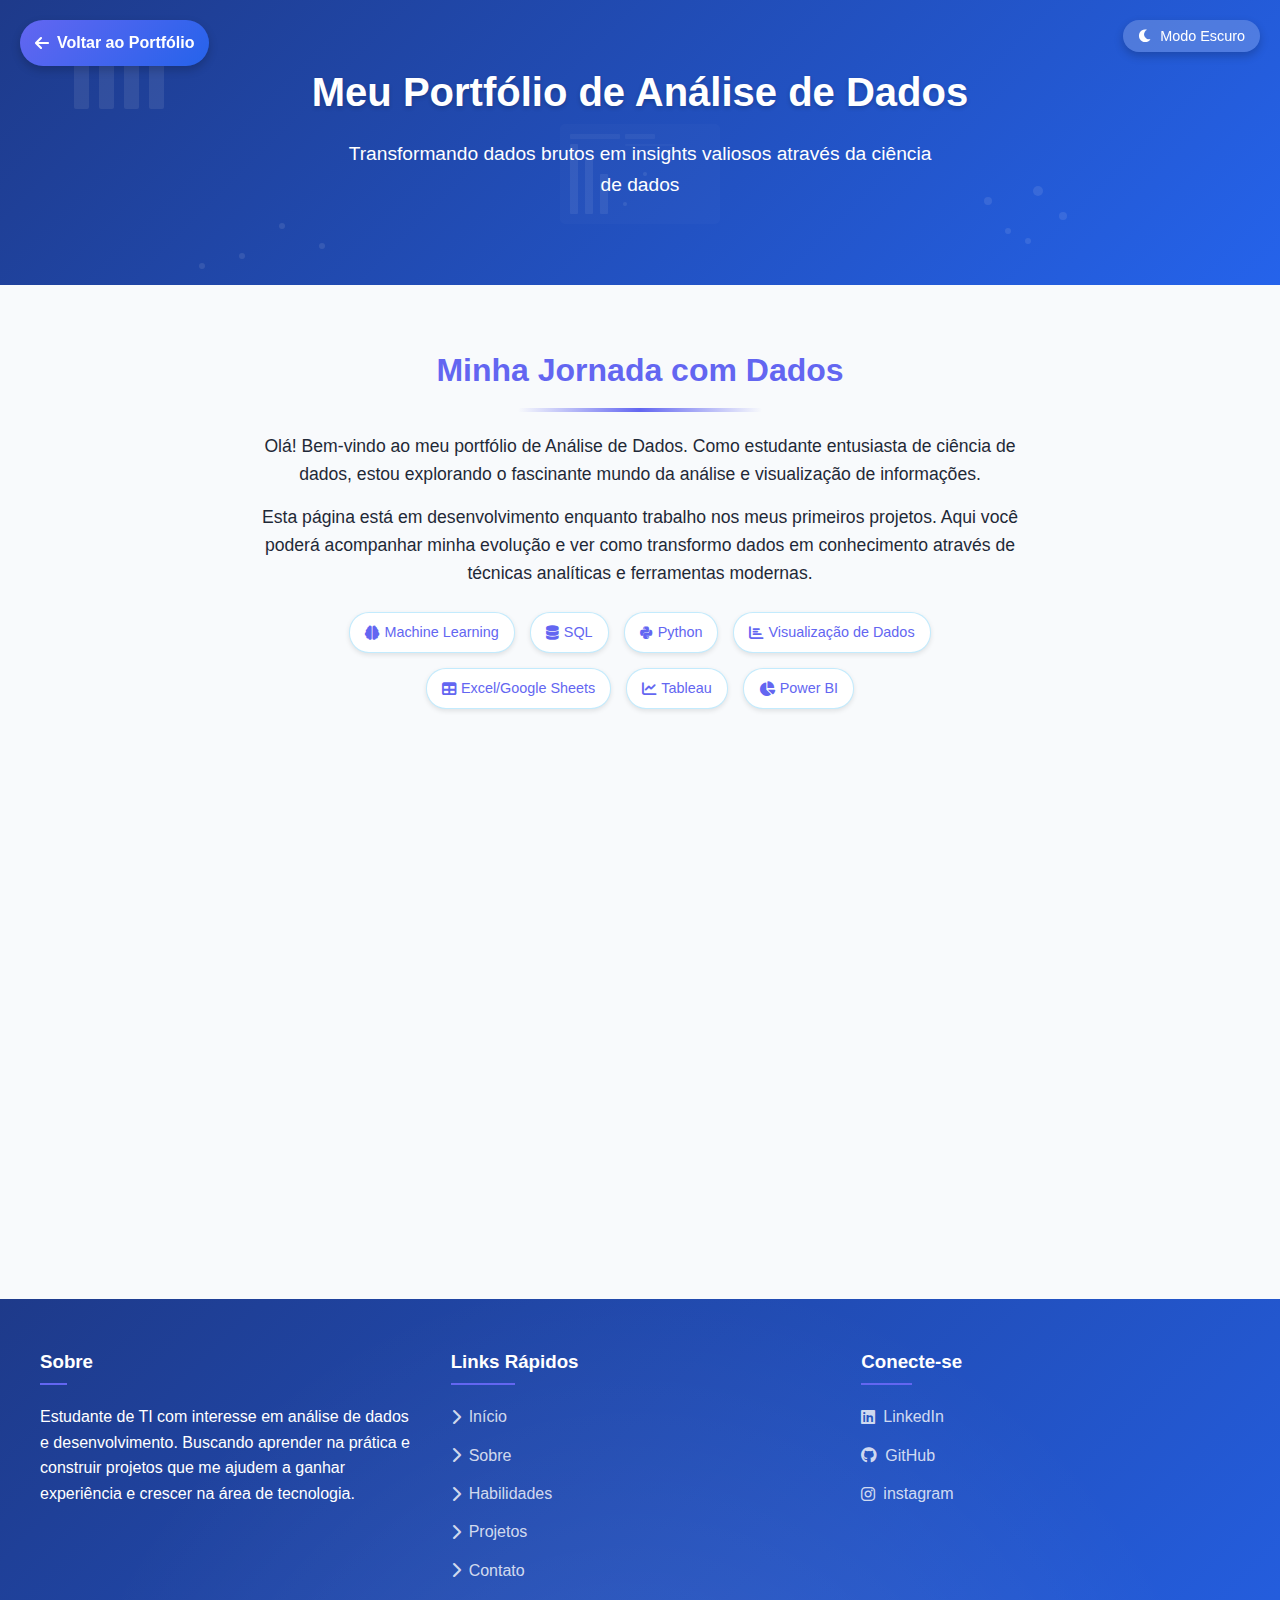
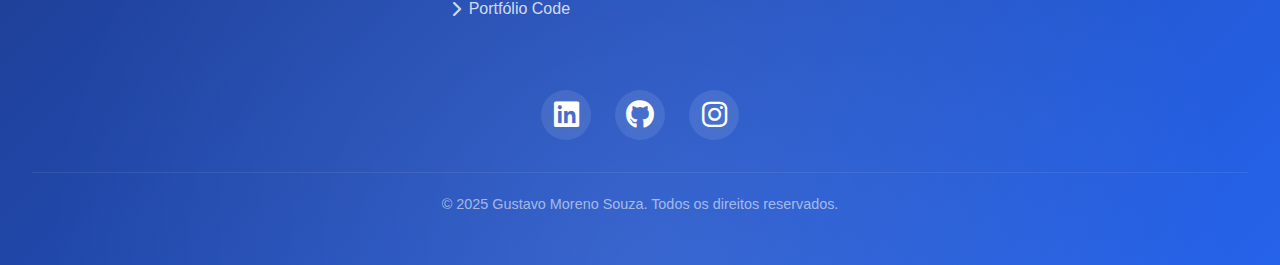
<file: portfolio-dados.html>
<!DOCTYPE html>
<html lang="pt-br">

<head>
    <meta charset="UTF-8">
    <meta name="viewport" content="width=device-width, initial-scale=1.0">
    <meta name="theme-color" content="#1e293b">
    <title>Meu Portfólio de Análise de Dados</title>
    <link rel="icon" href="/img/favicon/data.ico" type="image/x-icon">
    <link rel="stylesheet" href="https://cdnjs.cloudflare.com/ajax/libs/font-awesome/6.0.0-beta3/css/all.min.css">
    <link rel="stylesheet" href="style/index/footer.css">
    <link rel="stylesheet" href="style/index/utilities.css">
    <style>
        :root {
            --primary: #1e3a8a;
            --secondary: #2563eb;
            --accent: #6366f1;
            --text: #1f2937;
            --background: #f8fafc;
            --card-bg: #ffffff;
            --shadow: rgba(0, 0, 0, 0.1);
            --gradient-start: #6366f1;
            --gradient-end: #2563eb;
        }

        .dark-mode {
            --primary: #1e293b;
            --secondary: #334155;
            --accent: #818cf8;
            --text: #f1f5f9;
            --background: #0f172a;
            --card-bg: #1e293b;
            --shadow: rgba(0, 0, 0, 0.5);
            --gradient-start: #4f46e5;
            --gradient-end: #3b82f6;
        }

        * {
            margin: 0;
            padding: 0;
            box-sizing: border-box;
            font-family: 'Segoe UI', Tahoma, Geneva, Verdana, sans-serif;
            transition: background-color 0.3s, color 0.3s, transform 0.3s, box-shadow 0.3s;
            scroll-behavior: smooth;
        }

        body {
            background-color: var(--background);
            color: var(--text);
            line-height: 1.6;
        }

        header {
            background: linear-gradient(135deg, var(--primary), var(--secondary));
            color: white;
            padding: 60px 20px;
            text-align: center;
            position: relative;
            overflow: hidden;
        }

        .header-content {
            position: relative;
            z-index: 2;
            max-width: 800px;
            margin: 0 auto;
        }

        .header-content h1 {
            font-size: 2.5rem;
            margin-bottom: 15px;
            text-shadow: 0 2px 4px rgba(0, 0, 0, 0.2);
            position: relative;
        }

        .header-content p {
            font-size: 1.2rem;
            margin-bottom: 25px;
            max-width: 600px;
            margin-left: auto;
            margin-right: auto;
        }

        /* Animação de dados */
        .data-bg {
            position: absolute;
            top: 0;
            left: 0;
            width: 100%;
            height: 100%;
            opacity: 0.15;
            z-index: 1;
        }

        .data-viz {
            position: absolute;
            opacity: 0.7;
            animation: float-element 6s infinite ease-in-out;
        }

        @keyframes float-element {

            0%,
            100% {
                transform: translateY(0) rotate(0deg);
            }

            50% {
                transform: translateY(-15px) rotate(2deg);
            }
        }

        .chart-bar {
            fill: rgba(255, 255, 255, 0.8);
            transition: height 0.5s;
        }

        .chart-line {
            stroke: rgba(255, 255, 255, 0.8);
            stroke-width: 2;
            fill: none;
            stroke-dasharray: 1000;
            stroke-dashoffset: 1000;
            animation: dash 5s linear forwards infinite;
        }

        @keyframes dash {
            to {
                stroke-dashoffset: 0;
            }
        }

        .data-point {
            fill: rgba(255, 255, 255, 0.9);
            animation: pulse 3s infinite;
        }

        @keyframes pulse {

            0%,
            100% {
                opacity: 0.7;
                transform: scale(1);
            }

            50% {
                opacity: 1;
                transform: scale(1.2);
            }
        }

        .pie-segment {
            animation: fade-in 1s ease-out forwards;
            opacity: 0;
        }

        @keyframes fade-in {
            to {
                opacity: 1;
            }
        }

        .viz-1 {
            top: 10%;
            left: 5%;
            animation-delay: 0.5s;
        }

        .viz-2 {
            top: 65%;
            left: 15%;
            animation-delay: 1s;
        }

        .viz-3 {
            top: 15%;
            right: 8%;
            animation-delay: 1.5s;
        }

        .viz-4 {
            top: 60%;
            right: 15%;
            animation-delay: 2s;
        }

        .viz-5 {
            top: 40%;
            left: 50%;
            animation-delay: 0s;
            transform: translateX(-50%);
        }

        .container {
            max-width: 1200px;
            margin: 0 auto;
            padding: 20px;
        }

        .intro {
            text-align: center;
            padding: 40px 20px;
            max-width: 800px;
            margin: 0 auto;
        }

        .intro h2 {
            font-size: 2rem;
            color: var(--accent);
            margin-bottom: 20px;
            position: relative;
            display: inline-block;
            padding-bottom: 15px;
        }

        .intro h2::after {
            content: '';
            position: absolute;
            width: 60%;
            height: 4px;
            bottom: 0;
            left: 20%;
            background: linear-gradient(to right, transparent, var(--accent), transparent);
            border-radius: 2px;
        }

        .intro p {
            font-size: 1.1rem;
            margin-bottom: 15px;
        }

        .tech-stack {
            display: flex;
            justify-content: center;
            flex-wrap: wrap;
            gap: 15px;
            margin: 25px 0;
        }

        .tech-badge {
            background-color: var(--card-bg);
            color: var(--accent);
            padding: 8px 15px;
            border-radius: 20px;
            font-size: 0.9rem;
            font-weight: 500;
            box-shadow: 0 2px 5px var(--shadow);
            display: flex;
            align-items: center;
            gap: 5px;
            border: 1px solid rgba(56, 189, 248, 0.3);
            transition: transform 0.3s;
        }

        .tech-badge:hover {
            transform: translateY(-3px);
            box-shadow: 0 5px 15px var(--shadow);
        }

        .section-header {
            text-align: center;
            margin-bottom: 40px;
            position: relative;
        }

        .section-title {
            font-size: 2.5rem;
            display: inline-block;
            margin-bottom: 15px;
            position: relative;
            color: var(--accent);
            padding-bottom: 15px;
        }

        .section-title::after {
            content: '';
            position: absolute;
            width: 60%;
            height: 4px;
            bottom: 0;
            left: 20%;
            background: linear-gradient(to right, transparent, var(--accent), transparent);
            border-radius: 2px;
        }

        .coming-soon {
            text-align: center;
            padding: 40px 20px;
            margin: 0 auto;
            max-width: 800px;
        }

        .coming-soon h3 {
            font-size: 1.6rem;
            margin-bottom: 20px;
            color: var(--accent);
        }

        .coming-soon p {
            font-size: 1.1rem;
            margin-bottom: 30px;
            line-height: 1.7;
        }

        .progress-container {
            width: 100%;
            background-color: var(--card-bg);
            border-radius: 10px;
            height: 20px;
            box-shadow: inset 0 1px 3px rgba(0, 0, 0, 0.2);
            margin: 30px 0;
            position: relative;
            overflow: hidden;
        }

        .progress-bar {
            height: 100%;
            border-radius: 10px;
            background: linear-gradient(90deg, var(--gradient-start), var(--gradient-end));
            width: 75%;
            transition: width 1s ease-in-out;
            position: relative;
            overflow: hidden;
        }

        .progress-bar::after {
            content: '';
            position: absolute;
            top: 0;
            left: 0;
            right: 0;
            bottom: 0;
            background-image: linear-gradient(-45deg,
                    rgba(255, 255, 255, 0.2) 25%,
                    transparent 25%,
                    transparent 50%,
                    rgba(255, 255, 255, 0.2) 50%,
                    rgba(255, 255, 255, 0.2) 75%,
                    transparent 75%,
                    transparent);
            background-size: 50px 50px;
            animation: progress-animation 2s linear infinite;
            overflow: hidden;
        }

        @keyframes progress-animation {
            0% {
                background-position: 0 0;
            }

            100% {
                background-position: 50px 50px;
            }
        }

        .game-container {
            background-color: var(--card-bg);
            border-radius: 15px;
            box-shadow: 0 8px 30px var(--shadow);
            padding: 25px;
            margin: 40px auto;
            max-width: 600px;
            text-align: center;
            transition: transform 0.3s, box-shadow 0.3s;
            border: 1px solid rgba(56, 189, 248, 0.1);
        }

        .game-container:hover {
            transform: translateY(-5px);
            box-shadow: 0 15px 40px var(--shadow);
        }

        .game-container h3 {
            font-size: 1.6rem;
            margin-bottom: 20px;
            color: var(--accent);
        }

        .game-container p {
            margin-bottom: 20px;
        }

        #game-canvas {
            background-color: rgba(56, 189, 248, 0.05);
            border-radius: 10px;
            margin: 20px auto;
            display: block;
            border: 2px solid rgba(56, 189, 248, 0.2);
        }

        .game-instructions {
            margin-top: 15px;
            font-size: 0.9rem;
            color: var(--text);
            opacity: 0.8;
        }

        .game-score {
            font-size: 1.2rem;
            font-weight: bold;
            margin: 15px 0;
            color: var(--accent);
        }

        .btn {
            padding: 10px 15px;
            border-radius: 8px;
            font-weight: 600;
            text-decoration: none;
            text-align: center;
            display: inline-flex;
            align-items: center;
            justify-content: center;
            gap: 5px;
            transition: all 0.3s ease;
            cursor: pointer;
            font-size: 0.9rem;
            margin: 10px 5px;
        }

        .btn-primary {
            background: linear-gradient(135deg, var(--gradient-start), var(--gradient-end));
            color: white;
            box-shadow: 0 4px 15px rgba(56, 189, 248, 0.4);
            border: none;
        }

        .btn-primary:hover {
            transform: translateY(-5px);
            box-shadow: 0 8px 25px rgba(56, 189, 248, 0.6);
        }

        .newsletter {
            background-color: var(--card-bg);
            border-radius: 15px;
            box-shadow: 0 8px 30px var(--shadow);
            padding: 30px;
            margin: 40px auto;
            max-width: 600px;
            text-align: center;
            border: 1px solid rgba(56, 189, 248, 0.1);
        }

        .newsletter h3 {
            font-size: 1.6rem;
            margin-bottom: 15px;
            color: var(--accent);
        }

        .newsletter p {
            margin-bottom: 20px;
        }

        .newsletter-form {
            display: flex;
            flex-direction: column;
            gap: 15px;
            margin-top: 20px;
        }

        .newsletter-input {
            padding: 12px 15px;
            border-radius: 8px;
            border: 1px solid rgba(56, 189, 248, 0.3);
            background-color: var(--background);
            color: var(--text);
            font-size: 1rem;
            transition: all 0.3s;
        }

        .newsletter-input:focus {
            border-color: var(--accent);
            box-shadow: 0 0 0 2px rgba(56, 189, 248, 0.2);
            outline: none;
        }

        .back-to-portfolio {
            position: fixed;
            top: 20px;
            left: 20px;
            background: linear-gradient(135deg, var(--gradient-start), var(--gradient-end));
            color: white;
            padding: 10px 15px;
            border-radius: 30px;
            text-decoration: none;
            display: flex;
            align-items: center;
            gap: 8px;
            box-shadow: 0 4px 10px rgba(0, 0, 0, 0.2);
            font-weight: 600;
            z-index: 1000;
            transition: all 0.3s ease;
        }

        .back-to-portfolio:hover {
            transform: translateY(-3px);
            box-shadow: 0 6px 15px rgba(0, 0, 0, 0.3);
        }

        .theme-toggle {
            position: fixed;
            top: 20px;
            right: 20px;
            background: rgba(255, 255, 255, 0.2);
            border: none;
            border-radius: 20px;
            padding: 8px 15px;
            color: white;
            cursor: pointer;
            display: flex;
            align-items: center;
            gap: 0.5rem;
            font-size: 0.9rem;
            z-index: 1000;
            box-shadow: 0 4px 10px rgba(0, 0, 0, 0.2);
        }

        .theme-toggle:hover {
            background: rgba(255, 255, 255, 0.3);
            transform: translateY(-2px);
        }

        .back-to-top {
            position: fixed;
            bottom: 30px;
            right: 30px;
            width: 50px;
            height: 50px;
            border-radius: 50%;
            background: linear-gradient(135deg, var(--gradient-start), var(--gradient-end));
            color: white;
            display: flex;
            align-items: center;
            justify-content: center;
            text-decoration: none;
            font-size: 1.5rem;
            opacity: 0;
            visibility: hidden;
            transition: all 0.3s;
            box-shadow: 0 5px 15px rgba(0, 0, 0, 0.2);
            z-index: 99;
        }

        .back-to-top.active {
            opacity: 1;
            visibility: visible;
        }

        .back-to-top:hover {
            transform: translateY(-5px);
            box-shadow: 0 8px 25px rgba(0, 0, 0, 0.3);
        }

        .back-to-portfolio,
        .theme-toggle {
            transition: opacity 0.3s ease, visibility 0.3s ease, transform 0.3s ease, box-shadow 0.3s ease;
        }

        .social-icon:hover {
            transform: translateY(-5px);
            background-color: var(--accent);
            color: white;
        }

        .copyright {
            text-align: center;
            padding-top: 20px;
            border-top: 1px solid rgba(255, 255, 255, 0.1);
            font-size: 0.9rem;
            color: rgba(255, 255, 255, 0.7);
        }

        [data-aos] {
            opacity: 0;
            transform: translateY(30px);
            transition: opacity 0.8s ease, transform 0.8s ease;
        }

        [data-aos].aos-animate {
            opacity: 1;
            transform: translateY(0);
        }

        @media (max-width: 768px) {
            .header-content h1 {
                font-size: 2rem;
            }

            .back-to-portfolio,
            .theme-toggle {
                padding: 8px 12px;
                font-size: 0.9rem;
            }

            .newsletter-form {
                flex-direction: column;
            }

            .footer-content {
                flex-direction: column;
                gap: 40px;
            }
        }
    </style>
</head>

<body>
    <a href="/index.html" class="back-to-portfolio">
        <i class="fas fa-arrow-left"></i> Voltar ao Portfólio
    </a>

    <header>
        <!-- Camada de animação de dados -->
        <div class="data-bg">
            <!-- Gráfico de barras -->
            <svg class="data-viz viz-1" width="120" height="80" viewBox="0 0 120 80">
                <rect class="chart-bar" x="10" y="20" width="15" height="60" rx="2"></rect>
                <rect class="chart-bar" x="35" y="10" width="15" height="70" rx="2"></rect>
                <rect class="chart-bar" x="60" y="30" width="15" height="50" rx="2"></rect>
                <rect class="chart-bar" x="85" y="5" width="15" height="75" rx="2"></rect>
            </svg>

            <!-- Gráfico de linha -->
            <svg class="data-viz viz-2" width="150" height="100" viewBox="0 0 150 100">
                <path class="chart-line" d="M10,80 Q30,20 50,70 T90,40 T130,60"></path>
                <circle class="data-point" cx="10" cy="80" r="3"></circle>
                <circle class="data-point" cx="50" cy="70" r="3"></circle>
                <circle class="data-point" cx="90" cy="40" r="3"></circle>
                <circle class="data-point" cx="130" cy="60" r="3"></circle>
            </svg>

            <!-- Gráfico de pizza -->
            <svg class="data-viz viz-3" width="100" height="100" viewBox="0 0 100 100">
                <path class="pie-segment" d="M50,50 L50,10 A40,40 0 0,1 87,73 z" fill="rgba(255,255,255,0.8)"
                    style="animation-delay: 0.2s"></path>
                <path class="pie-segment" d="M50,50 L87,73 A40,40 0 0,1 13,73 z" fill="rgba(255,255,255,0.7)"
                    style="animation-delay: 0.4s"></path>
                <path class="pie-segment" d="M50,50 L13,73 A40,40 0 0,1 50,10 z" fill="rgba(255,255,255,0.9)"
                    style="animation-delay: 0.6s"></path>
            </svg>

            <!-- Scatter plot -->
            <svg class="data-viz viz-4" width="120" height="80" viewBox="0 0 120 80">
                <circle class="data-point" cx="20" cy="30" r="4" style="animation-delay: 0.2s"></circle>
                <circle class="data-point" cx="40" cy="60" r="3" style="animation-delay: 0.4s"></circle>
                <circle class="data-point" cx="70" cy="20" r="5" style="animation-delay: 0.6s"></circle>
                <circle class="data-point" cx="95" cy="45" r="4" style="animation-delay: 0.8s"></circle>
                <circle class="data-point" cx="60" cy="70" r="3" style="animation-delay: 1s"></circle>
            </svg>

            <!-- Dashboard central -->
            <svg class="data-viz viz-5" width="180" height="120" viewBox="0 0 180 120">
                <rect x="10" y="10" width="160" height="100" rx="5" fill="rgba(255,255,255,0.2)"></rect>

                <!-- Gráfico de barras dentro do dashboard -->
                <rect class="chart-bar" x="20" y="30" width="8" height="70" rx="1"
                    style="animation-delay: 0.3s; transform-origin: bottom"></rect>
                <rect class="chart-bar" x="35" y="45" width="8" height="55" rx="1"
                    style="animation-delay: 0.6s; transform-origin: bottom"></rect>
                <rect class="chart-bar" x="50" y="60" width="8" height="40" rx="1"
                    style="animation-delay: 0.9s; transform-origin: bottom"></rect>

                <!-- Linha de tendência no dashboard -->
                <path class="chart-line" d="M75,90 L95,60 L115,70 L135,40" style="animation-delay: 1.2s"></path>
                <circle class="data-point" cx="75" cy="90" r="2" style="animation-delay: 1.5s"></circle>
                <circle class="data-point" cx="95" cy="60" r="2" style="animation-delay: 1.8s"></circle>
                <circle class="data-point" cx="115" cy="70" r="2" style="animation-delay: 2.1s"></circle>
                <circle class="data-point" cx="135" cy="40" r="2" style="animation-delay: 2.4s"></circle>

                <!-- Detalhes adicionais ao dashboard -->
                <rect x="20" y="20" width="50" height="5" rx="1" fill="rgba(255,255,255,0.5)"></rect>
                <rect x="75" y="20" width="30" height="5" rx="1" fill="rgba(255,255,255,0.5)"></rect>
                <rect x="75" y="30" width="50" height="2" rx="1" fill="rgba(255,255,255,0.3)"></rect>
            </svg>
        </div>

        <div class="header-content">
            <h1>Meu Portfólio de Análise de Dados</h1>
            <p>Transformando dados brutos em insights valiosos através da ciência de dados</p>
            <button class="theme-toggle" id="theme-toggle"><i class="fas fa-moon"></i> Modo Escuro</button>
        </div>
    </header>

    <div class="container">
        <section class="intro">
            <h2>Minha Jornada com Dados</h2>
            <p>Olá! Bem-vindo ao meu portfólio de Análise de Dados. Como estudante entusiasta de ciência de dados, estou
                explorando o fascinante mundo da análise e visualização de informações.</p>
            <p>Esta página está em desenvolvimento enquanto trabalho nos meus primeiros projetos. Aqui você poderá
                acompanhar minha evolução e ver como transformo dados em conhecimento através de técnicas analíticas e
                ferramentas modernas.</p>

            <div class="tech-stack">
                <div class="tech-badge"><i class="fas fa-brain"></i> Machine Learning</div>
                <div class="tech-badge"><i class="fas fa-database"></i> SQL</div>
                <div class="tech-badge"><i class="fab fa-python"></i> Python</div>
                <div class="tech-badge"><i class="fas fa-chart-bar"></i> Visualização de Dados</div>
                <div class="tech-badge"><i class="fas fa-table"></i> Excel/Google Sheets</div>
                <div class="tech-badge"><i class="fas fa-chart-line"></i> Tableau</div>
                <div class="tech-badge"><i class="fas fa-chart-pie"></i> Power BI</div>
            </div>
        </section>

        <div class="coming-soon" data-aos="fade-up">
            <div class="section-header">
                <h2 class="section-title">Em Desenvolvimento</h2>
            </div>

            <h3><i class="fas fa-code-branch"></i> Projetos em Construção</h3>
            <p>Estou atualmente trabalhando em meus primeiros projetos de análise de dados, aplicando conceitos e
                técnicas que venho aprendendo. Em breve, esta seção será preenchida com análises detalhadas,
                visualizações interativas e insights de diversos conjuntos de dados.</p>

            <div class="progress-container">
                <div class="progress-bar" style="width: 35%"></div>
            </div>

            <p>Volte em breve para conferir as novidades!</p>
        </div>
    </div>

    <footer>
        <div class="footer-content">
            <div class="footer-section">
                <h3>Sobre</h3>
                <p>Estudante de TI com interesse em análise de dados e desenvolvimento. Buscando aprender na prática e
                    construir projetos que me ajudem a ganhar experiência e crescer na área de tecnologia.</p>
            </div>
            <div class="footer-section">
                <h3>Links Rápidos</h3>
                <ul class="footer-links">
                    <li><a href="index.html#home"><i class="fas fa-chevron-right"></i> Início</a></li>
                    <li><a href="index.html#about"><i class="fas fa-chevron-right"></i> Sobre</a></li>
                    <li><a href="index.html#skills"><i class="fas fa-chevron-right"></i> Habilidades</a></li>
                    <li><a href="index.html#projects"><i class="fas fa-chevron-right"></i> Projetos</a></li>
                    <li><a href="index.html#contact"><i class="fas fa-chevron-right"></i> Contato</a></li>
                    <li><a href="portfolio-code.html"><i class="fas fa-chevron-right"></i> Portfólio Code</a></li>
                </ul>
            </div>
            <div class="footer-section">
                <h3>Conecte-se</h3>
                <ul class="footer-links">
                    <li><a href="https://www.linkedin.com/in/gustavo-moreno-8a925b26a/"><i class="fab fa-linkedin"></i>
                            LinkedIn</a></li>
                    <li><a href="https://github.com/DataGusIT"><i class="fab fa-github"></i> GitHub</a></li>
                    <!-- <li><a href="#"><i class="fab fa-medium"></i> Medium</a></li> -->
                    <li><a href="https://www.instagram.com/imguxtavo_/"><i class="fab fa-instagram"></i>
                            instagram</a></li>
                </ul>
            </div>
        </div>

        <div class="social-icons">
            <a href="https://www.linkedin.com/in/gustavomorenoit/" class="social-icon"><i
                    class="fab fa-linkedin"></i></a>
            <a href="https://github.com/DataGusIT" class="social-icon"><i class="fab fa-github"></i></a>
            <!-- <a href="#" class="social-icon"><i class="fab fa-medium"></i></a> -->
            <a href="https://www.instagram.com/imguxtavo_/" class="social-icon"><i class="fab fa-instagram"></i></a>
        </div>

        <div class="copyright">
            &copy; 2025 Gustavo Moreno Souza. Todos os direitos reservados.
        </div>
    </footer>

    <a href="#" class="back-to-top" id="back-to-top">
        <i class="fas fa-arrow-up"></i>
    </a>

    <script>
        // Alternância de tema (modo claro/escuro)
        const themeToggle = document.getElementById('theme-toggle');
        const backToPortfolio = document.querySelector('.back-to-portfolio');
        const body = document.body;

        themeToggle.addEventListener('click', () => {
            body.classList.toggle('dark-mode');

            if (body.classList.contains('dark-mode')) {
                themeToggle.innerHTML = '<i class="fas fa-sun"></i> Modo Claro';
            } else {
                themeToggle.innerHTML = '<i class="fas fa-moon"></i> Modo Escuro';
            }

            localStorage.setItem('theme', body.classList.contains('dark-mode') ? 'dark' : 'light');
        });

        // Aplica o tema salvo ao carregar a página
        document.addEventListener('DOMContentLoaded', () => {
            const savedTheme = localStorage.getItem('theme');
            if (savedTheme === 'dark') {
                body.classList.add('dark-mode');
                themeToggle.innerHTML = '<i class="fas fa-sun"></i> Modo Claro';
            }
        });

        // Botão "Voltar ao topo"
        const backToTop = document.getElementById('back-to-top');

        window.addEventListener('scroll', () => {
            if (window.pageYOffset > 300) {
                backToTop.classList.add('active');
            } else {
                backToTop.classList.remove('active');
            }
        });

        backToTop.addEventListener('click', (e) => {
            e.preventDefault();
            window.scrollTo({ top: 0, behavior: 'smooth' });
        });

        // Animação de elementos na página
        const animateElements = document.querySelectorAll('[data-aos]');

        const checkIfInView = () => {
            animateElements.forEach(element => {
                const elementTop = element.getBoundingClientRect().top;
                const windowHeight = window.innerHeight;

                if (elementTop < windowHeight - 100) {
                    element.classList.add('aos-animate');
                }
            });
        };

        window.addEventListener('scroll', checkIfInView);

        // Controle de visibilidade dos botões ao rolar
        let lastScrollTop = 0;

        window.addEventListener('scroll', function () {
            const currentScroll = window.pageYOffset || document.documentElement.scrollTop;

            if (currentScroll > lastScrollTop && currentScroll > 100) {
                // Rolando para baixo
                themeToggle.style.opacity = '0';
                backToPortfolio.style.opacity = '0';
                setTimeout(() => {
                    themeToggle.style.visibility = 'hidden';
                    backToPortfolio.style.visibility = 'hidden';
                }, 300);
            } else {
                // Rolando para cima
                themeToggle.style.visibility = 'visible';
                backToPortfolio.style.visibility = 'visible';
                setTimeout(() => {
                    themeToggle.style.opacity = '1';
                    backToPortfolio.style.opacity = '1';
                }, 10);
            }

            lastScrollTop = currentScroll <= 0 ? 0 : currentScroll;
        });

        window.addEventListener('scroll', checkIfInView);
        window.addEventListener('load', checkIfInView);

    </script>
</body>

</html>
</file>
<file: style/index/footer.css>
footer {
    background: linear-gradient(135deg, var(--primary), var(--secondary));
    color: white;
    padding: 3rem 2rem;
    text-align: center;
    position: relative;
    overflow: hidden;
}

footer::before {
    content: '';
    position: absolute;
    top: 0;
    left: 0;
    width: 100%;
    height: 100%;
    background: radial-gradient(circle at bottom center, rgba(255, 255, 255, 0.1) 0%, transparent 70%);
    pointer-events: none;
}

.footer-content {
    max-width: 1200px;
    margin: 0 auto;
    display: grid;
    grid-template-columns: repeat(auto-fit, minmax(250px, 1fr));
    gap: 2rem;
    text-align: left;
}

.footer-section {
    margin-bottom: 1.5rem;
}

.footer-section h3 {
    color: white;
    margin-bottom: 1.2rem;
    position: relative;
    display: inline-block;
    padding-bottom: 0.5rem;
}

.footer-section h3::after {
    content: '';
    position: absolute;
    width: 50%;
    height: 2px;
    background-color: var(--accent);
    bottom: 0;
    left: 0;
}

.footer-links {
    list-style: none;
}

.footer-links li {
    margin-bottom: 0.8rem;
}

.footer-links li a {
    color: rgba(255, 255, 255, 0.8);
    text-decoration: none;
    transition: all 0.4s cubic-bezier(0.175, 0.885, 0.32, 1.275);
    display: flex;
    align-items: center;
    gap: 0.5rem;
}

.footer-links li a:hover {
    color: white;
    transform: translateX(5px);
}



.social-icons {
    display: flex;
    justify-content: center;
    gap: 1.5rem;
    margin: 2rem 0;
}

.social-icon {
    color: white;
    font-size: 1.8rem;
    transition: all 0.3s;
    width: 50px;
    height: 50px;
    display: flex;
    align-items: center;
    justify-content: center;
    background: rgba(255, 255, 255, 0.1);
    border-radius: 50%;
    text-decoration: none;
}

.social-icon:hover {
    color: var(--accent);
    background: white;
    transform: translateY(-5px) rotate(10deg);
    box-shadow: 0 10px 20px rgba(0, 0, 0, 0.2);
}

.copyright {
    opacity: 0.8;
    font-size: 1rem;
    margin-top: 2rem;
    padding-top: 1.5rem;
    border-top: 1px solid rgba(255, 255, 255, 0.1);
}
</file>
<file: style/index/utilities.css>
.back-to-top {
    position: fixed;
    bottom: 30px;
    right: 30px;
    width: 50px;
    height: 50px;
    border-radius: 50%;
    background: linear-gradient(135deg, var(--gradient-start), var(--gradient-end));
    color: white;
    display: flex;
    align-items: center;
    justify-content: center;
    text-decoration: none;
    font-size: 1.5rem;
    opacity: 0;
    visibility: hidden;
    transition: all 0.3s;
    box-shadow: 0 5px 15px rgba(0, 0, 0, 0.2);
    z-index: 99;
}

.back-to-top.active {
    opacity: 1;
    visibility: visible;
}

.back-to-top:hover {
    transform: translateY(-5px);
    box-shadow: 0 8px 25px rgba(0, 0, 0, 0.3);
}
</file>
